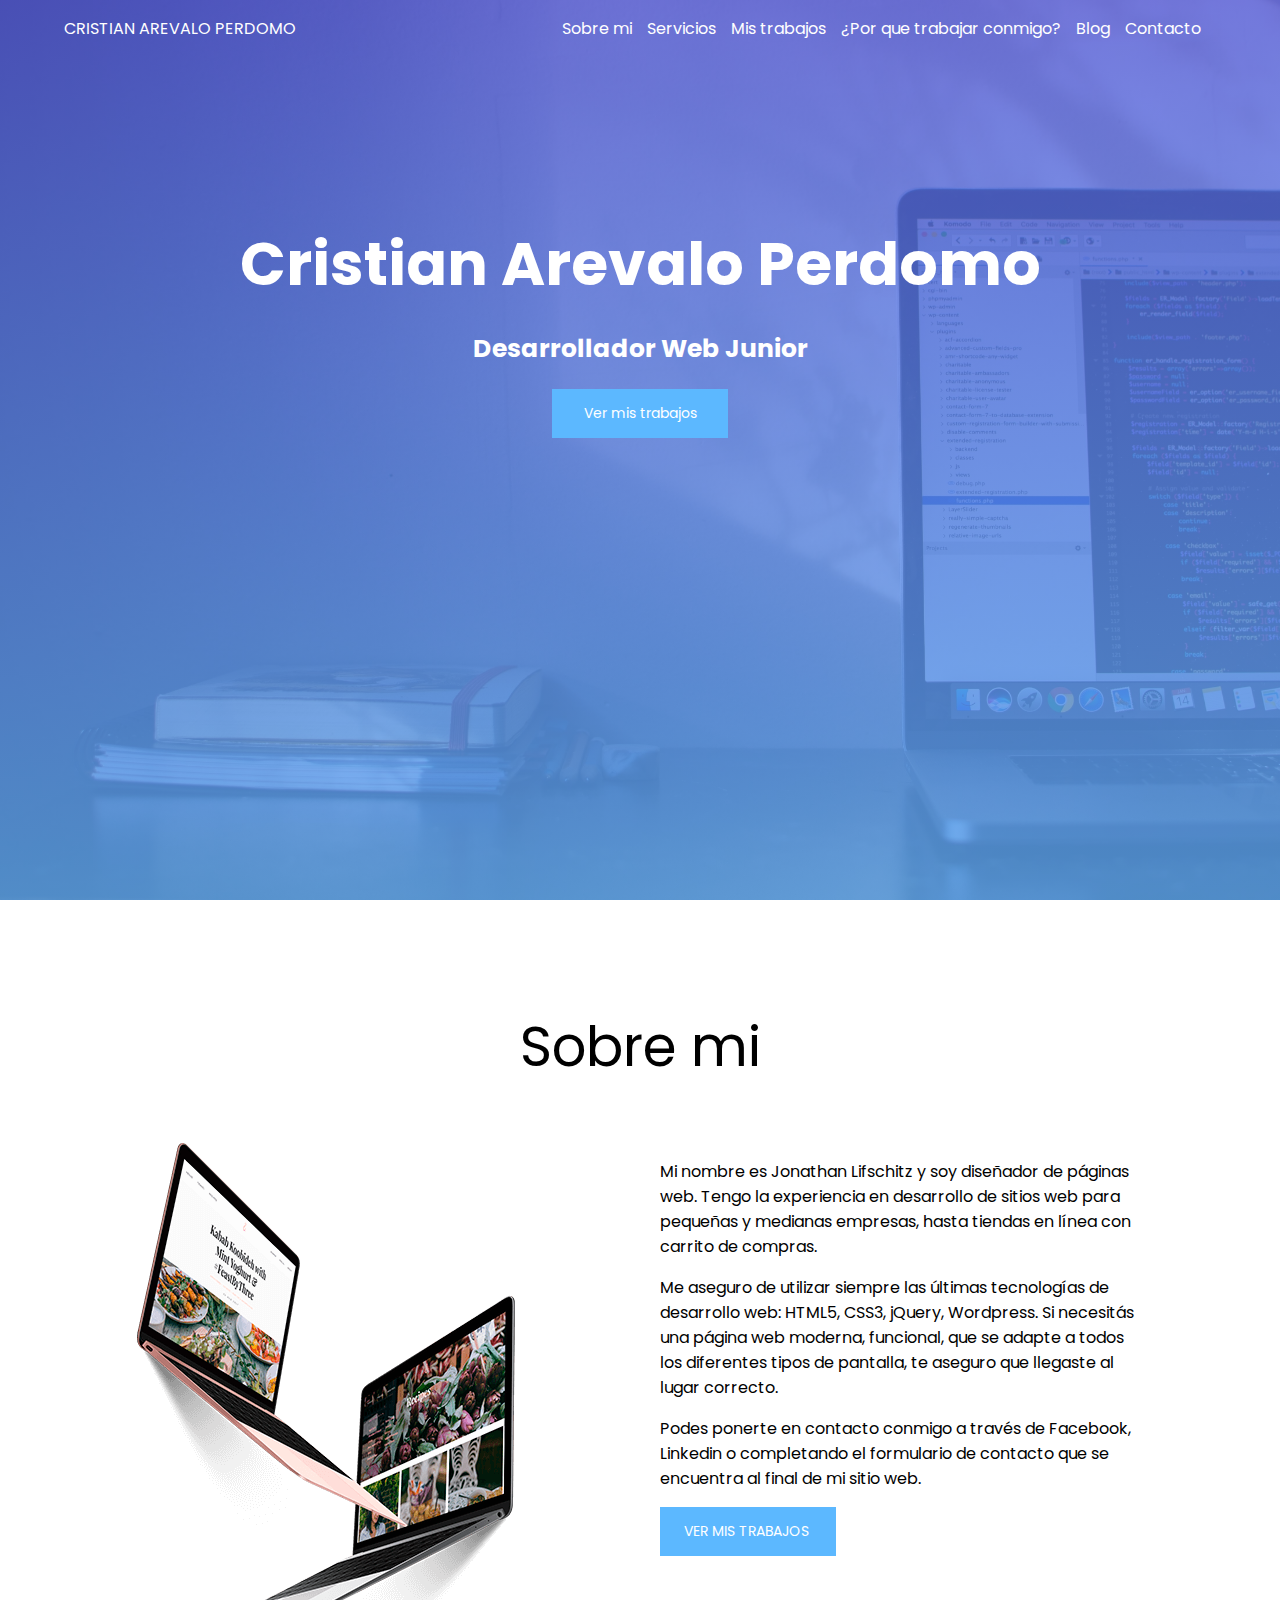
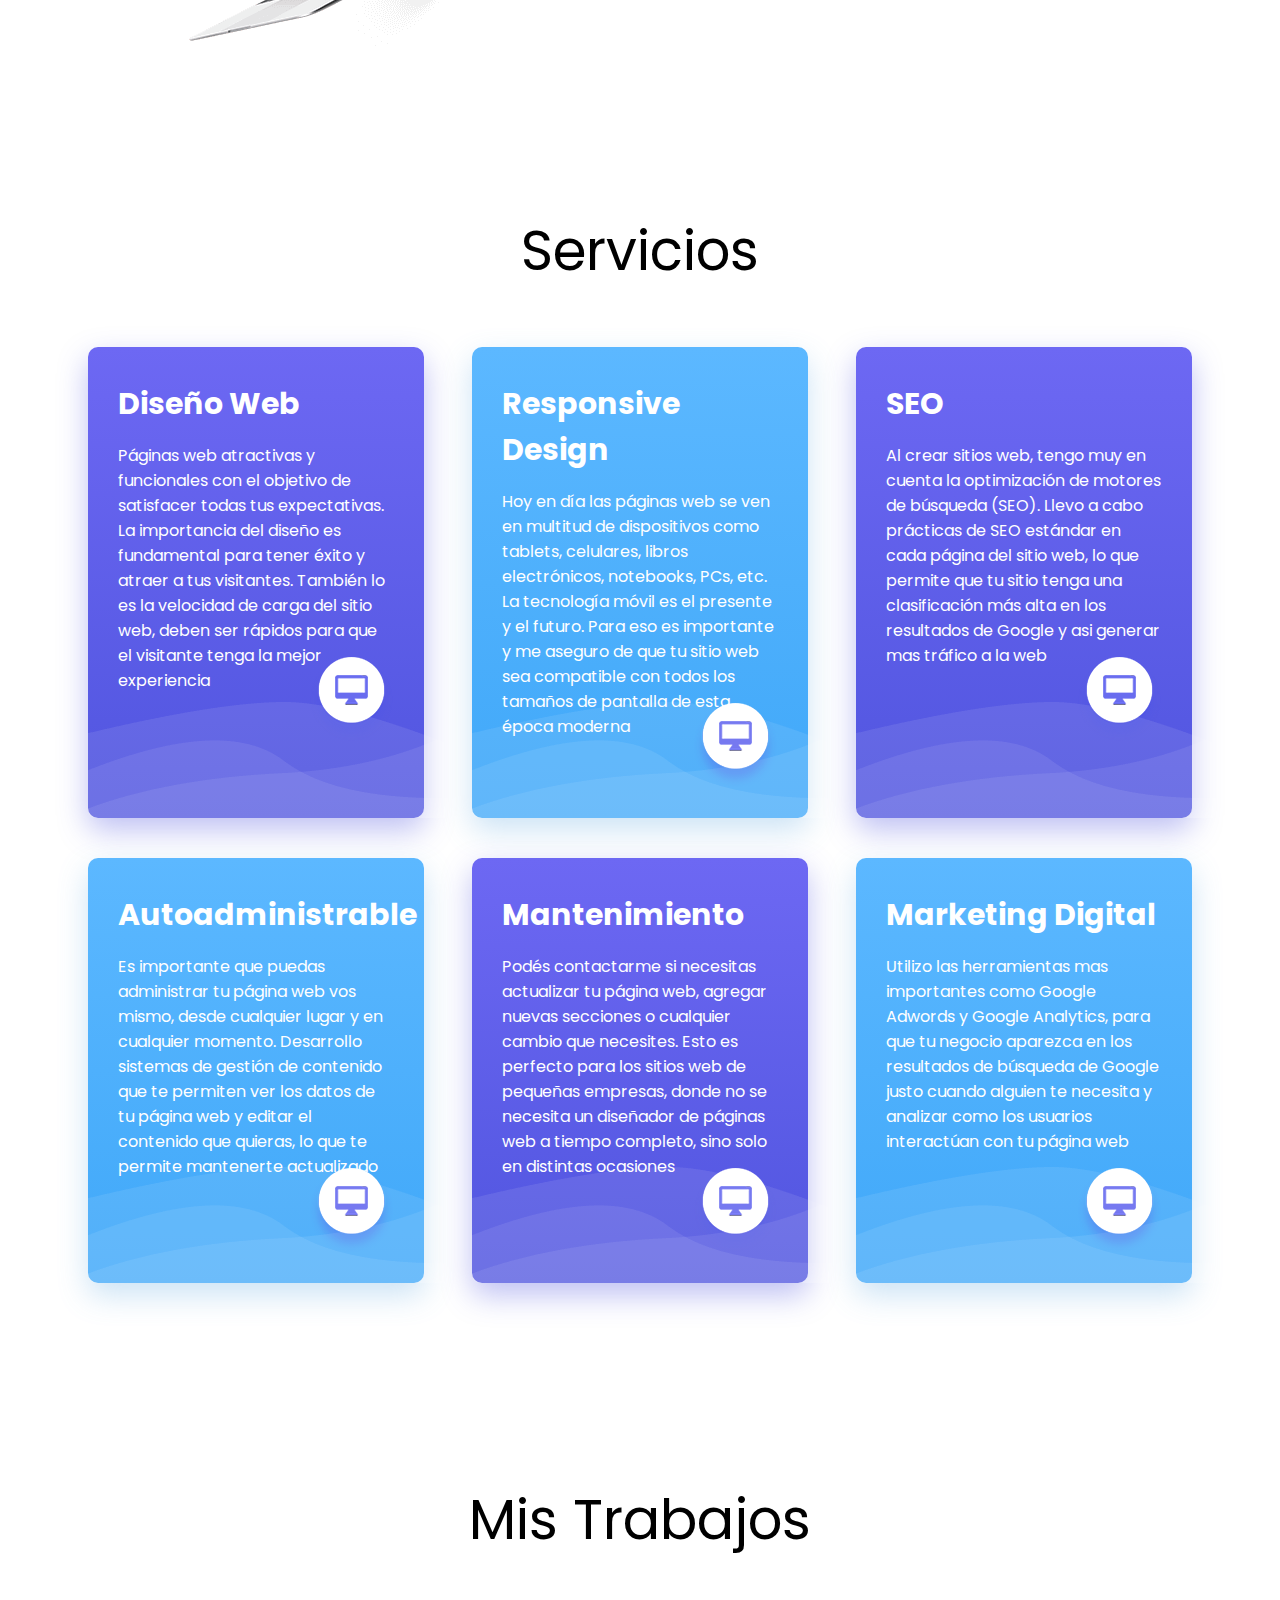
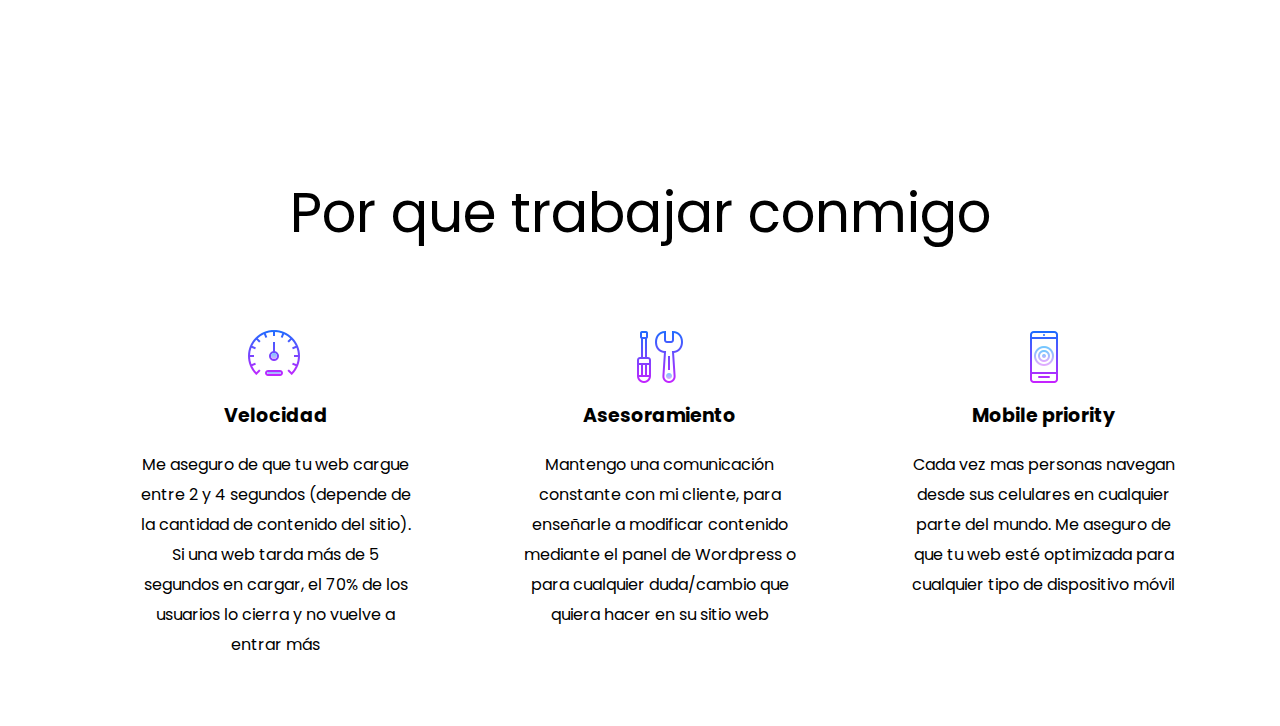
<file: docs/index.html>
<!DOCTYPE html>
<html lang="en">
<head>
    <meta charset="UTF-8">
    <meta name="viewport" content="width=device-width, initial-scale=1.0">
    <link href="https://fonts.googleapis.com/css2?family=Poppins&display=swap" rel="stylesheet">
    <link rel="stylesheet" href="../css/style.css">
    <link rel="stylesheet" href="../Owl/owl.carousel.min.css">
    <link rel="stylesheet" href="../Owl/owl.theme.default.min.css">
    <title>Portfolio Design</title>
</head>
<body>
    <header>
        <!-- menu inicial -->
        <div class="menu">
            <div class="contenedor">
                <p class="logo">CRISTIAN AREVALO PERDOMO</p>
                <nav>
                    <ul class="lista-menu">
                        <li><a href="">Sobre mi</a></li>
                        <li><a href="">Servicios</a></li>
                        <li><a href="">Mis trabajos</a></li>
                        <li><a href="">¿Por que trabajar conmigo?</a></li>
                        <li><a href="">Blog</a></li>
                        <li><a href="">Contacto</a></li>
                    </ul>
                </nav>
            </div>
        </div>
        <!-- contenedor de titulo -->
        <div class="contenedor" id="contenedor-titulo-flex">
            <div class="contenedor-titulo">
                <h1>Cristian Arevalo Perdomo</h1>
                <h2>Desarrollador Web Junior</h2>
                <a href="">Ver mis trabajos</a>
            </div>
        </div>
    </header>

    <main>
        <!-- section sobre mi  -->
        <section id="sobre-mi">
            <div class="contenedor">
                <h3>Sobre mi</h3>
                <div class="contenedor-sobremi">
                    <div class="computadoras">
                        <img src="../img/about.png" alt="">
                    </div>
                    <div class="texto">
                        <p>Mi nombre es Jonathan Lifschitz y soy diseñador de páginas web. Tengo la experiencia en desarrollo de sitios web para pequeñas y medianas empresas, hasta tiendas en línea con carrito de compras.</p>
                        <p>Me aseguro de utilizar siempre las últimas tecnologías de desarrollo web: HTML5, CSS3, jQuery, Wordpress. Si necesitás una página web moderna, funcional, que se adapte a todos los diferentes tipos de pantalla, te aseguro que llegaste al lugar correcto.</p>
                        <p>Podes ponerte en contacto conmigo a través de Facebook, Linkedin o completando el formulario de contacto que se encuentra al final de mi sitio web.</p>
                        <a href="">VER MIS TRABAJOS</a>
                    </div>
                </div>
            </div>
        </section>

        <!-- section de servicios -->
        <section id="servicios">
            <div class="contenedor">
                <h3>Servicios</h3>
                <div class="contenedor-servicios">
                    <div class="servicio violeta">
                        <h4>Diseño Web</h4>
                        <p>
                            Páginas web atractivas y funcionales con el objetivo de satisfacer todas tus expectativas. La importancia del diseño es fundamental 
                            para tener éxito y atraer a tus visitantes. También lo es la velocidad de carga del sitio web, deben ser rápidos para que el visitante tenga la mejor experiencia
                        </p>
                        <img class="icono" src="../img/monitor.png" alt="">
                        <img class="ondas" src="../img/waves.png" alt="">
                    </div>
                    <div class="servicio celeste">
                        <h4>Responsive Design</h4>
                        <p>
                            Hoy en día las páginas web se ven en multitud de dispositivos como tablets, celulares, libros electrónicos, notebooks, PCs, etc. La tecnología móvil
                            es el presente y el futuro. Para eso es importante y me aseguro de que tu sitio web sea compatible con todos los tamaños de pantalla de esta época moderna
                        </p>
                        <img class="icono" src="../img/monitor.png" alt="">
                        <img class="ondas" src="../img/waves.png" alt="">
                    </div>
                    <div class="servicio violeta">
                        <h4>SEO</h4>
                        <p>
                            Al crear sitios web, tengo muy en cuenta la optimización de motores de búsqueda (SEO). Llevo a cabo prácticas de SEO estándar en cada página del sitio web, 
                            lo que permite que tu sitio tenga una clasificación más alta en los resultados de Google y asi generar mas tráfico a la web
                        </p>
                        <img class="icono" src="../img/monitor.png" alt="">
                        <img class="ondas" src="../img/waves.png" alt="">
                    </div>
                    <div class="servicio celeste">
                        <h4>Autoadministrable</h4>
                        <p>
                            Es importante que puedas administrar tu página web vos mismo, desde cualquier lugar y en cualquier momento. Desarrollo sistemas de gestión de contenido 
                            que te permiten ver los datos de tu página web y editar el contenido que quieras, lo que te permite mantenerte actualizado    
                        </p>
                        <img class="icono" src="../img/monitor.png" alt="">
                        <img class="ondas" src="../img/waves.png" alt="">
                    </div>
                    <div class="servicio violeta">
                        <h4>Mantenimiento</h4>
                        <p>
                            Podés contactarme si necesitas actualizar tu página web, agregar nuevas secciones o cualquier cambio que necesites. 
                            Esto es perfecto para los sitios web de pequeñas empresas, donde no se necesita un diseñador de páginas web a tiempo completo, sino solo en distintas ocasiones
                        </p>
                        <img class="icono" src="../img/monitor.png" alt="">
                        <img class="ondas" src="../img/waves.png" alt="">
                    </div>
                    <div class="servicio celeste">
                        <h4>Marketing Digital</h4>
                        <p>
                            Utilizo las herramientas mas importantes como Google Adwords y Google Analytics, para que tu negocio aparezca en los resultados de búsqueda de Google 
                            justo cuando alguien te necesita y analizar como los usuarios interactúan con tu página web
                        </p>
                        <img class="icono" src="../img/monitor.png" alt="">
                        <img class="ondas" src="../img/waves.png" alt="">
                    </div>
                </div>
            </div>
        </section>

        <!-- section de mis trabajos -->
        <section id="mis-trabajos">
            <div class="contenedor">
                <h3>Mis Trabajos</h3>
                <div class="owl-carousel owl-theme">
                    <div class="item">
                        <a href="https://www.google.com">
                            <img src="../img/carrousel1.png" alt="carrousel1">
                        </a>
                        <p class="name-project">Nombre proyecto</p>
                    </div>
                    <div class="item">
                        <a href="https://www.google.com">
                            <img src="../img/carrousel2.png" alt="carrousel2">
                        </a>
                        <p class="name-project">Nombre proyecto</p>
                    </div>
                    <div class="item">
                        <a href="https://www.google.com">
                            <img src="../img/carrousel3.jpg" alt="carrousel3">
                        </a>    
                        <p class="name-project">Nombre proyecto</p>
                    </div>
                    <div class="item">
                        <a href="https://www.google.com">
                            <img src="../img/carrousel4.jpg" alt="carrousel4">
                        </a>
                        <p class="name-project">Nombre proyecto</p>
                    </div>
                    <div class="item">
                        <a href="https://www.google.com">
                            <img src="../img/carrousel5.jpg" alt="carrousel5">
                        </a>
                        <p class="name-project">Nombre proyecto</p>
                    </div>
                    <div class="item">
                        <a href="https://www.google.com">
                            <img src="../img/carrousel6.jpg" alt="carrousel6">
                        </a>
                        <p class="name-project">Nombre proyecto</p>
                    </div>
                    <div class="item">
                        <a href="https://www.google.com">
                            <img src="../img/carrousel7.jpg" alt="carrousel7">
                        </a>
                        <p class="name-project">Nombre proyecto</p>
                    </div>
                    <div class="item">
                        <a href="https://www.google.com">
                            <img src="../img/carrousel8.jpg" alt="carrousel8">
                        </a>
                        <p class="name-project">Nombre proyecto</p>
                    </div>
                </div>
            </div>
        </section>

        <!-- section ¿Por que trabajar conmigo? -->
        <section id="por-que-trabajar">
            <div class="contenedor">
                <h3>Por que trabajar conmigo</h3>
                <div class="contenedor-trabajar">
                    <div class="item">
                        <ul>
                            <li><img src="../img/velocidad.png" alt="velocidad"></li>
                            <li>Velocidad</li>
                            <li>
                                Me aseguro de que tu web cargue entre 2 y 4 segundos (depende de la cantidad de contenido del sitio).
                                Si una web tarda más de 5 segundos en cargar, el 70% de los usuarios lo cierra y no vuelve a entrar más
                            </li>
                        </ul>
                    </div>
                    <div class="item">
                        <ul>
                            <li><img src="../img/mantenimiento.png" alt="mantenimiento"></li>
                            <li>Asesoramiento</li>
                            <li>
                                Mantengo una comunicación constante con mi cliente, para enseñarle a modificar contenido 
                                mediante el panel de Wordpress o para cualquier duda/cambio que quiera hacer en su sitio web
                            </li>
                        </ul>
                    </div>
                    <div class="item">
                        <ul>
                            <li><img src="../img/mobile-icon.png" alt="mobile-icon"></li>
                            <li>Mobile priority</li>
                            <li>
                                Cada vez mas personas navegan desde sus celulares en cualquier parte del mundo. 
                                Me aseguro de que tu web esté optimizada para cualquier tipo de dispositivo móvil
                            </li>
                        </ul>
                    </div>
                </div>
            </div>

        </section>


    </main>

    <script src="https://code.jquery.com/jquery-3.4.1.min.js"
			integrity="sha256-CSXorXvZcTkaix6Yvo6HppcZGetbYMGWSFlBw8HfCJo="
            crossorigin="anonymous">
    </script>
    <script src="../Owl/owl.carousel.min.js"></script>
    <script>
        $('.owl-carousel').owlCarousel({
    loop:true,
    margin:10,
    nav:true,
    dots:false,
    responsive:{
        0:{
            items:1
        },
        600:{
            items:3
        },
        1000:{
            items:4
        }
    }
})
    </script>
</body>
</html>
</file>
<file: css/style.css>
body{
    margin: 0;
    font-family: 'Poppins', sans-serif;
}

/* Etiqueta padre .contenedor*/
header .contenedor {
    display: flex; /* Le damos a la etiqueta padre el atributo flexible*/
    justify-content: space-between; /* Para alinear p a la izquierda y nav a la derecha*/
}

/* Etiqueta padre .lista-menu*/

header .lista-menu{
    display: flex; /* Atributo flexible al padre para que li se ordenen horizontal*/

}

header .lista-menu li{
    list-style: none; /* Quitamos puntos de los items*/
    margin-right: 15px;
}

header a{
    text-decoration: none; /* Quitamos subrayado en a de nav*/
}

.contenedor{
    max-width: 1280px; /* Tamañano máximo medida standar*/
    width: 90%; 
    margin: auto; /* Centrar contenido en el 90% de ancho*/
}

header{
    background: 
    linear-gradient(rgba(84,93,220,.8),
    rgba(96,171,245,.8)),
    url(../img/fondo-home.jpg); /* Imagen de fondo del Header*/
    height: 100vh; /* Ocupa todo el viewport*/
    background-size: cover; /* Tamaño de la imagen*/
}
#contenedor-titulo-flex{
    display: flex; /* Atributo flexible al padre para que .contenedor-titulo se centre */
    justify-content: center;
    margin: 18vh auto; /* Arriba y abajo le damos 18vh y a los lados auto para que se centre*/
    
}

h1{
    font-size: 60px; 
    color: #fff;
    margin: 0;
}

h2{
    font-size: 25px; 
    color: #fff;
}

.contenedor-titulo{
    text-align: center; /* Centrar los dos h y el boton*/
}
.contenedor-titulo a, #sobre-mi a, #blog a, #que-esperas a,
#contacto input[type="submit"]{ /*Botones de header y sobre mi*/
    font-size: 14px;
    color: #fff;
    background: #5cb8ff;
    padding: 14px 24px;
    display: inline-block; /* Para que tome propiedades tambien de block para darle un tamaño definido*/
    width: 128px;
    text-decoration: none; /* Quitamos subrayado*/
}

p.logo{
    color: #fff;
}

nav ul li a{
    color: #fff;
}


/* **********************************SECCION DE SOBRE MI********************************** */
h3{
    text-align: center;
    font-size: 55px;
    font-weight: normal; /* Peso de la fuente*/
}

.contenedor-sobremi{
    display: flex; /* Atributo flexible al padre para que .texto .computadoras se alinien uno al lado del otro */
    justify-content: space-around; /* ESpacio entre la seccion de la imagen y texto */
} 

#sobre-mi .texto{
    width: 42%;
}

/* **********************************SECCION DE SERVICIOS********************************** */
.contenedor-servicios {
    display: flex;
    justify-content: space-around;
    flex-wrap: wrap;
    color: #fff;
}

.servicio{
    width: 24%;
    padding: 34px 30px 30px 30px;
    border-radius: 10px;
    margin-bottom: 40px;

    position: relative;
}

.servicio h4{
    font-size: 30px; /* Tamaño y margen del titulo del servicio*/
    margin: 0;
}

.servicio p{
    margin-bottom: 20px;
    height: 194px;
}

.contenedor-servicios .violeta{
    background-image: linear-gradient(to top, #5055df, #6d68f3); /* to top para que el gradiente valla de abajo hacia arriba*/
    box-shadow: 0 12px 30px 0 rgba(80, 85, 223, .37); /* SOmbrea de la caje */
}

.contenedor-servicios .celeste{
    background-image: linear-gradient(to top, #40a8f9, #5cb8ff);
    box-shadow: 0 12px 30px 0 rgba(86, 163, 222, .3);

    /*  
    box-shadow: Ancho 0  altura 12  radio de la sombra 30 radio de propagación 0 color en RGBA
    */
}

.ondas{
    position: absolute;
    left: 0;
    bottom: 0;
}

.icono{
    float: right;
}


/* SECCION DE MIS TRABAJOS*/

button.owl-prev, button.owl-next {
    font-size: 40px !important;
}

span{
    color: #71bcfa;
}


/*Estilo añadido por mi*/
.name-project{
    text-align: center;
}


/* SECCION DE ¿POR QUE TRABAJAR CONMIGO?*/
.contenedor-trabajar{
    display: flex;
    flex-wrap: wrap; /* Si ve que los elementos ocupan mucho espacio automaticamente  los baja*/
    justify-content: space-around;
}

#por-que-trabajar .item{
    width: 28%;
    text-align: center;
}

#por-que-trabajar ul li{
    list-style: none;
}

/*Obtenemos directamente la hijo número dos del elemento li  (Titulo)*/
#por-que-trabajar ul li:nth-child(2){
    font-weight: bold;
    font-size: 19px;
    margin-top: 5px;
    margin-bottom: 20px;
}

/*Obtenemos directamente la hijo número dos del elemento li (Parrafo) */
#por-que-trabajar ul li:nth-child(3){
    line-height: 30px;
}


/* SECCION DE BLOG*/
#blog{
    background: #F9FAFC;
}

#blog .contenedor-publicaciones {
    display: flex;
    justify-content: space-around;

}

#blog .publicacion{
    width: 30%;
    box-shadow: 1px 1px 14px #ccc; /* Sombra de la caja de blog*/
}

#blog img{
    width: 100%; /* La imagen abarca todo el ancho de padre contenido*/
}

#blog .contenido{
    background-color: #fff;
    padding: 20px;
}

#blog h4{
    font-size: 24px;
    margin-top: 0;
    margin-bottom: 15px;
}

#blog p{
    /* Estilos para el parrafo*/
    color: #5A6169; 
    font-size: 16px;
}

#blog a{
    /* Estilos especificos para los botnes de blog*/
    width: 65px;
    text-align: center;
}

/* SECCION DE QUE ESPERAS*/
#que-esperas{
    background: linear-gradient(rgba(84,93,220,.94), rgba(96,171,245,.9));
    text-align: center;
    padding: 50px 0;
    margin-top: 40px;
}

#que-esperas h3{
    font-size: 24px;
    color: #fff;
}

/* SECCION DE CONTACTO*/

#contacto form{
    display: flex;
    justify-content: space-between;
    flex-wrap: wrap;
    width: 80%;
    margin: auto;
}

input[type="text"], input[type="email"]{ /* Este estilo toma todos los input de tipo text y email*/
    width: 48%;
    margin-bottom: 15px;
    padding: 18px 0;
    border: 0;
    border-bottom: 1px solid #5cb8ff;
    font-size: 17px;
}

textarea {
    padding: 18px 0;
    border: 0;
    border-bottom: 1px solid #5cb8ff;  
    font-size: 17px;
    margin-bottom: 40px;
    width: 100%; 
}


#contacto input[type="submit"]{
    width: 160px;
    margin: auto;
}

.contacto-info{
    display: flex;
    justify-content: space-around;
    margin-top: 60px;

}


.contacto-info img{
    width: 28px;
    vertical-align: middle; /* Alinear de manera vertical imagen a mismo nivel de texto*/
    margin-right: 10px;
}


/* SECCION DE PIE DE PÁGINA*/
footer{
    background: #2f2f2f;
    padding: 40px 0;
    text-align: center;
    margin-top: 40px;
}

footer .contenedor{
    display: flex;
    justify-content: center;
    flex-direction: column; /* Organizar elementos en forma de columna*/
}

footer img{
    margin: 0 40px;
    /* Estilos para animación*/
    transform: rotate(0);
    transition: 0.4s;
}
/* Animación*/
footer img:hover{
    transform: rotate(360deg);
    transition: 0.4s;
}


footer p{
    color: #fff;
    margin-top: 40px;
}

#whatsapp{
    position: fixed;
    top: 80%;
    right: 1%;
    z-index: 2;
}

html{
    scroll-behavior: smooth;
}

#mis-trabajos, #sobre-mi, #por-que-trabajar, #blog, #contacto, #servicios{
    padding: 50px 0;
}

.menu-icon{
    display: none;
}

/* ************* RESPONSIVE DESIGN ************* */

@media (max-width:800px){

    .menu-icon{
        display: block;
        float: right;
    }

    header nav{
        position: absolute;
        top: 83px;
        left: 0;

        height: 268px;
        background: #5cb8ff;
        width: 100%;
        display: none;
    }

    header nav ul{
        flex-direction: column;
    }

    header nav ul li{
        margin-bottom: 15px;
    }

    h1{
        font-size: 45px;
    }
    h2{
        font-size: 20px;
    }
    #sobre-mi .contenedor-sobremi{
        flex-direction: column;
    }

    #sobre-mi img{
        width: 100%;
    }

    #sobre-mi .texto{
        width: 100%;
    }

    .servicio{
        width: 85%;
        padding: 35px 30px 70px 30px;
    }

    .icono{
        margin-top: 20px;
    }

    h3{
        font-size: 40px;
    }

    .contenedor-trabajar{
        flex-direction: column;
    }
    #por-que-trabajar .item{
        width: 100%;
    }
    .item ul {
        padding: 0;
    }

    #blog .contenedor-publicaciones{
        flex-direction: column;
    }

    #blog .publicacion{
        width: 100%;
        margin-bottom: 40px;
    }

    #contacto form{
        width: 100%;
        flex-direction: column;
    }
    input[type="text"], input[type="email"]{
        width: 100%;
    }

    .contacto-info{
        flex-direction: column;
        align-items: center;
    }

    footer img{
        margin: 0 25px;
    }

    

}

@media (min-width:600px) and (max-width:800px){
    header{
        height: 70vh;
    }

    .servicio{
        width: 57%;;
        padding: 35px 30px 70px 30px;
        margin: auto;
        margin-bottom: 45px;
    }
    .ondas{
        width: 100%;
    }

    #blog .publicacion{
        width: 80%;
        margin: auto;
        margin-bottom: 40pxs;
    }
}
</file>
